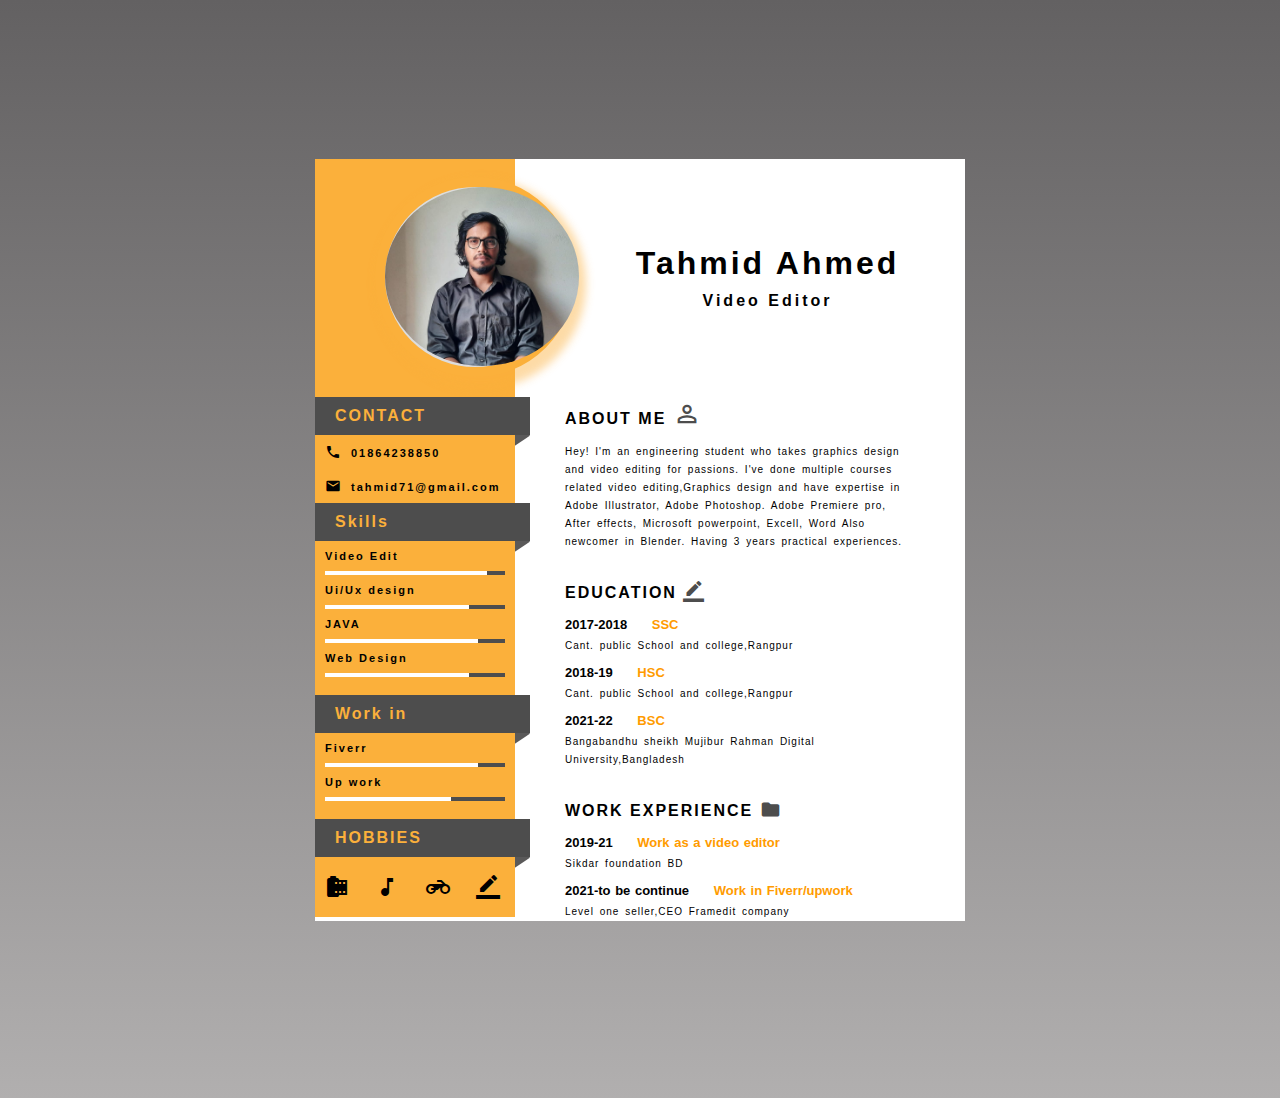
<file: assigment 05/index.html>
<!DOCTYPE html>
<html>
<head>
	<title>CV task-3</title>
	<meta name="viewport" content="width=device-width, initial-scale=1.0">
	<link rel="stylesheet" type="text/css" href="css/style.css">
	<link href="https://fonts.googleapis.com/icon?family=Material+Icons" rel="stylesheet">

</head>
<body>

<div class="main">
	<div class="left">
		<br>
		<div class="profile-img"><img src="2.jpeg"></div>

		<div class="box-1">
			<div class="heading">
				<p>CONTACT</p>
			</div>
			<p class="p1"><i class="material-icons icons1">call</i>01864238850</p>
			<p class="p1"><i class="material-icons icons1">email</i>tahmid71@gmail.com</p>
		</div>

		<div class="box-1">
			<div class="heading">
				<p>Skills</p>
			</div>

			<p class="p1">Video Edit
			<div class="skill-container">
				<div class="skill html"></div>
			</div>
			</p>

			<p class="p1">Ui/Ux design
			<div class="skill-container">
				<div class="skill css"></div>
			</div>
			</p>

			<p class="p1">JAVA
			<div class="skill-container">
				<div class="skill js"></div>
			</div>
			</p>

			<p class="p1">Web Design
			<div class="skill-container">
				<div class="skill jquery"></div>
			</div>
			</p>
		</div>
		<br>

		<div class="box-1">
			<div class="heading">
				<p>Work in</p>
			</div>

			<p class="p1">Fiverr
			<div class="skill-container">
				<div class="skill web"></div>
			</div>
			</p>

			<p class="p1">Up work
			<div class="skill-container">
				<div class="skill gra"></div>
			</div>
			</p>

			
		</div>
		<br>
		<div class="box-1">
			<div class="heading">
				<p>HOBBIES</p>
			</div>

			<div class="h-div">
				<i class="material-icons icons2">camera_roll</i>
				<i class="material-icons icons2">music_note</i>
				<i class="material-icons icons2">motorcycle</i>
				<i class="material-icons icons2">border_color</i>
			</div>
			
		</div>

	</div>


	<div class="right">
		<div class="name-div">
			<h1>Tahmid Ahmed </h1>
			<p>Video Editor</p>
		</div>

		<div class="box-2">
			<h2>ABOUT ME <i class="material-icons icons3" style="font-size: 28px!important; ">perm_identity</i></h2>
			<p class="p2">
				Hey! I'm an engineering student who takes graphics
design and video editing for passions. I've done multiple
courses related video editing,Graphics design and have
expertise in
Adobe Illustrator,
Adobe Photoshop.
Adobe Premiere pro,
After effects,
Microsoft powerpoint, Excell, Word
Also newcomer in Blender.
Having 3 years practical experiences.
			</p>
		</div>



		<div class="box-2">
			<h2>EDUCATION <i class="material-icons icons3" >border_color</i></h2>
			<p class="p3">2017-2018 <span>SSC</span></p>
			<p class="p2">
				Cant. public School and college,Rangpur
			</p>

			<p class="p3">2018-19 <span>HSC</span></p>
			<p class="p2">
				Cant. public School and college,Rangpur 
			</p>

			<p class="p3">2021-22 <span>BSC</span></p>
			<p class="p2">
				Bangabandhu sheikh Mujibur Rahman Digital University,Bangladesh
			</p>
		</div>


		<div class="box-2">
			<h2>WORK EXPERIENCE <i class="material-icons icons3" >folder</i></h2>
			<p class="p3">2019-21 <span>Work as a video editor</span></p>
			<p class="p2">
				Sikdar foundation BD
			</p>

			<p class="p3">2021-to be continue <span>Work in Fiverr/upwork</span></p>
			<p class="p2">
				Level one seller,CEO Framedit company
			</p>

			
		</div>

	</div>
</div>




</body>
</html>
</file>
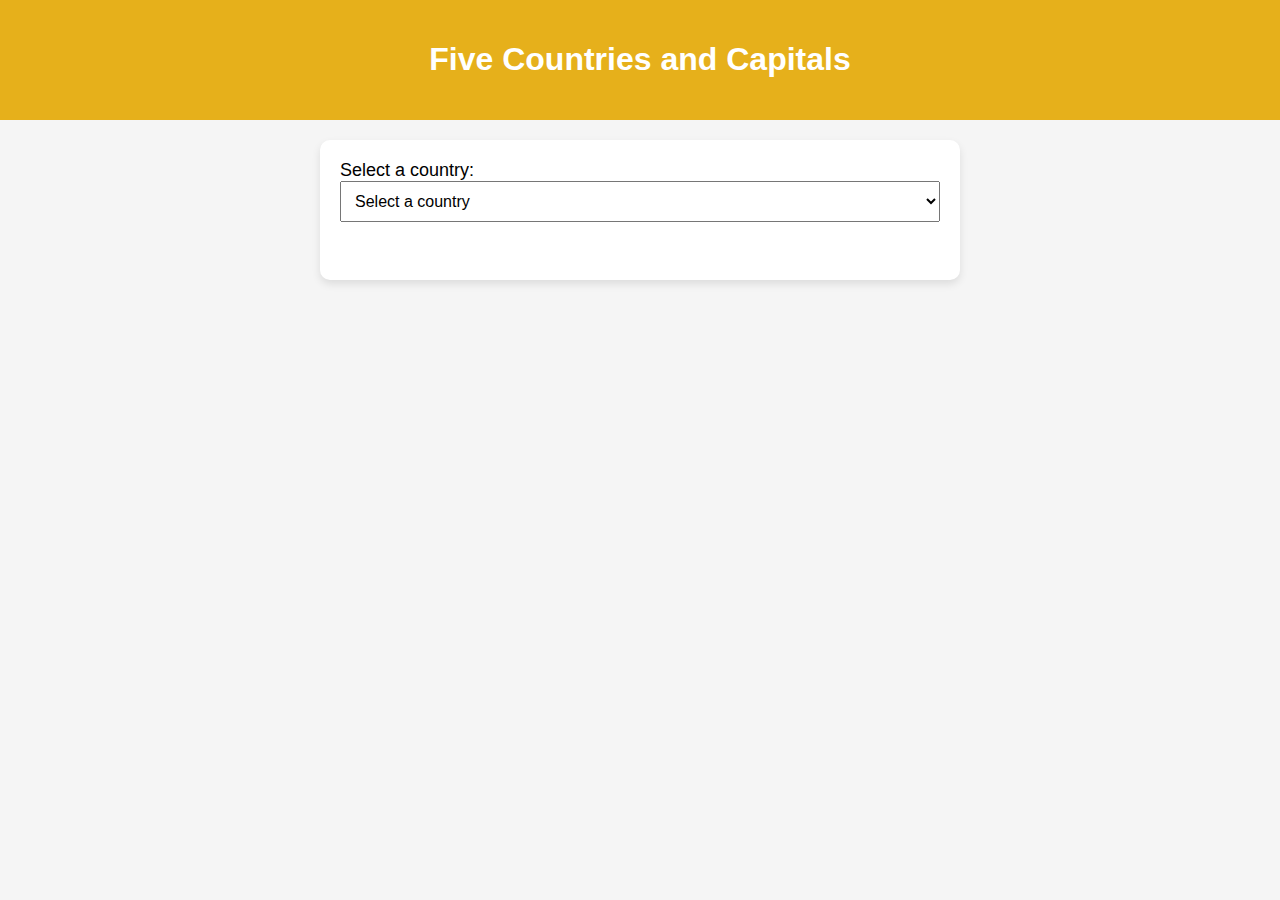
<file: assignmemt 03.html>
<!DOCTYPE html>
<html>
<head>
    <title>Five Countries and Capitals</title>
    <style>
        body {
            font-family: Arial, sans-serif;
            background-color: #f5f5f5;
            margin: 0;
            padding: 0;
        }

        header {
            background-color: #e6b01b;
            color: #fff;
            padding: 20px;
            text-align: center;
        }

        .container {
            max-width: 600px;
            margin: 20px auto;
            padding: 20px;
            background-color: #fff;
            border-radius: 10px;
            box-shadow: 0 4px 8px rgba(0, 0, 0, 0.1);
        }

        label {
            font-size: 18px;
        }

        select {
            font-size: 16px;
            padding: 10px;
            width: 100%;
            margin-bottom: 20px;
        }

        p {
            font-size: 18px;
        }
    </style>
</head>
<body>
    <header>
        <h1>Five Countries and Capitals</h1>
    </header>
    <div class="container">
        <label for="countries">Select a country:</label>
        <select id="countries" onchange="displayCapital()">
            <option value="">Select a country</option>
            <option value="Bangladesh">Bangladesh</option>
            <option value="India">India</option>
            <option value="Srilanka">Srilanka</option>
            <option value="Pakistan">Pakistan</option>
            <option value="United Kingdom">United Kingdom</option>
        </select>
        <p id="capital"></p>
    </div>

    <script>
        function displayCapital() 
        {
            const selectBox = document.getElementById("countries");
            const selectedCountry = selectBox.value;
            const capitalParagraph = document.getElementById("capital");

            const capitals = 
            {
                Bangladesh: "Dhaka",
                India: "Delhi",
                Srilanka: "Colombo",
                Pakistan: "Islamabad",
                "United Kingdom": "London",
            };
            if (selectedCountry in capitals) 
            {
                capitalParagraph.textContent = `Capital: ${capitals[selectedCountry]}`;
            } 
            else 
            {
                capitalParagraph.textContent = "Please select a valid country.";
            }
        }
    </script>
</body>
</html>
</file>
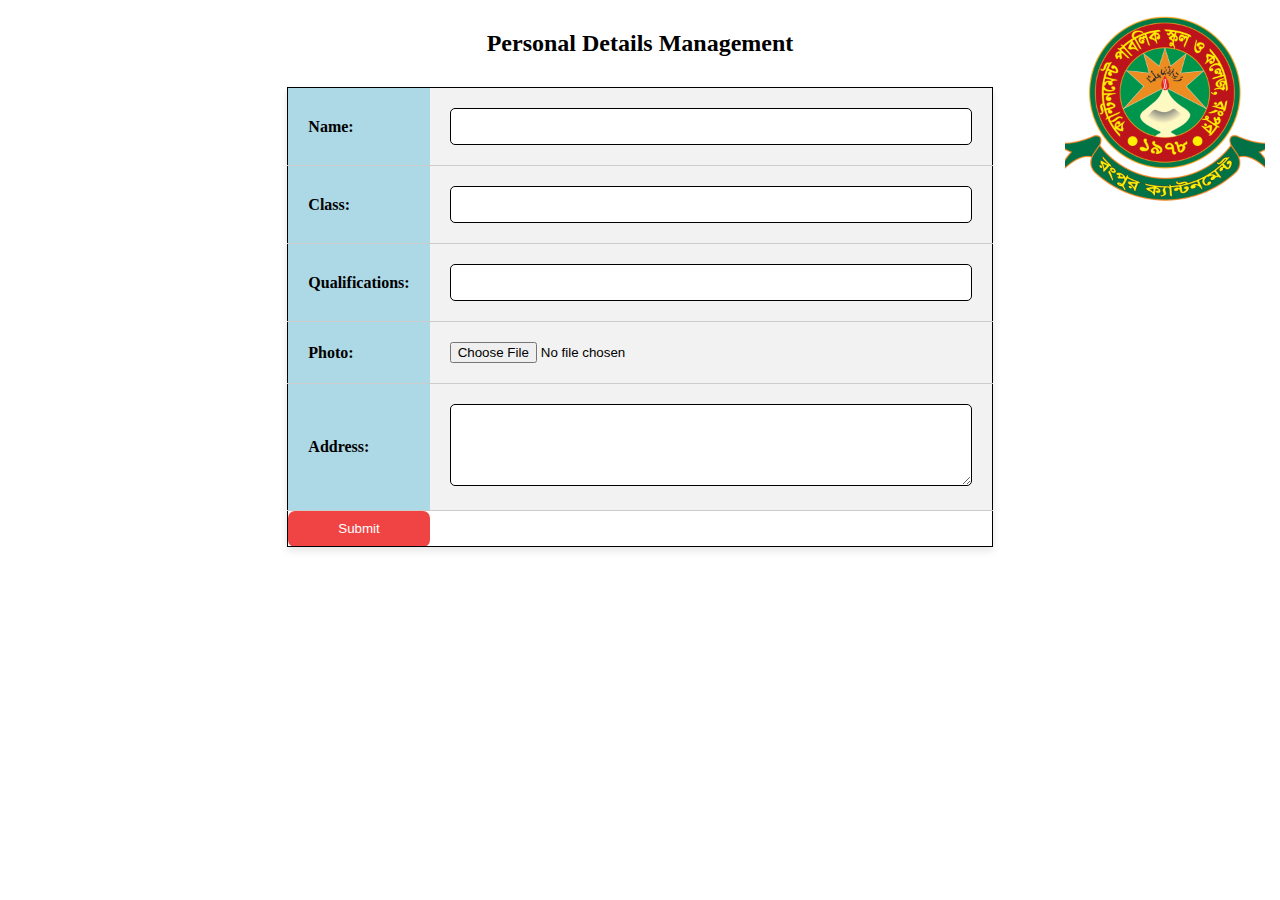
<file: assigment 04/personal.html>
<!DOCTYPE html>
<html lang="en">

<head>
    <meta charset="UTF-8">
    <meta name="viewport" content="width=device-width, initial-scale=1.0">
    <title>Personal info task-4</title>
    <link rel="stylesheet" href="./personal.css">

</head>

<body>

    <h1>Personal Details Management</h1>
    <table>
        <tr>
            <th>Name:</th>
            <td><input type="text" name="name" class="input"></td>
        </tr>
        <tr>
            <th>Class:</th>
            <td><input type="text" name="class" class="input"></td>
        </tr>
        <tr>
            <th>Qualifications:</th>
            <td><input type="text" name="Qualifications" class="input"></td>
        </tr>
        <tr>
            <th>Photo:</th>
            <td><input type="file" name="photo"></td>
        </tr>
        <tr>
            <th>Address:</th>
            <td><textarea name="address" rows="4" class="input"></textarea></td>
            <tr>
                <th class="btn">
                    <button class="btn" type="submit">Submit</button>
                </th>
            </tr>
        </tr>
    </table>
    <div class="logo"></div>
</body>

</html>
</file>
<file: assigment 05/css/style.css>
body{
	background-image: linear-gradient(#636162, #b1afaf);
	height: 122vh;
	font-weight: bold;
	letter-spacing: 2px;
}
*{
	margin: 0px; padding: 0px; font-family: 'Montserrat', sans-serif;
}
.main{
	background-color: white;
	height: auto;
	width: 650px;
	position: absolute;
	transform: translate(-50%, -50%);
	left: 50%;
	top: 60%;
}
.left{
	background-color: #fbb03b;
	width: 200px;
	height: 100%;
	float: left;
}
.right{
	width: 450px;
	float: left;
}
.profile-img{
	height: 180px;
	width: 180px;
	background-color: #ddd;
	border-radius: 50%;
	margin-bottom: 20px;
	margin-left: 60px;
	border: 10px solid #fbb03b;
	box-shadow: 6px 7px 9px 5px #fbb03b73;
}
.profile-img img{
	width: 108%;
	border-radius: 70%;
}
.box-1{
	position: relative;
}
.heading{
	background-color: #4d4d4d;
	padding: 10px;
	color: #fbb03b;
	text-align: left;
	padding-left: 20px;
	margin-right: -15px;
}
.heading::after{
	content: '';
	position: absolute;
	width: 21px;
	height: 18px;
	background-color: #5a5959;
	left: 191px;
	top: 26px;
	transform:rotate(56deg);
	z-index: -1;
}
.p1{
	padding: 9px 10px;
	font-size: 11px;
}
.icons1{
	font-size: 16px!important;
	padding-right: 10px!important;
	vertical-align: sub;
}
.skill-container{
	width: 90%;
	background-color: #4d4d4d;
	margin: 0px 10px;
}
.skill{
	text-align: right;
	padding-top: 2px;
	padding-bottom: 2px;
	color: white;
}
.html{
	width: 90%;
	background-color: white;
}
.css{
	width: 80%;
	background-color: white;
}
.js{
	width: 85%;
	background-color: white;
}
.jquery{
	width: 80%;
	background-color: white;
}
.web {
	width: 85%;
	background-color: white;
}
.gra{
	width: 70%;
	background-color: white;
}
.icons2{
	padding: 18px 10px;
}
.name-div{
	padding: 86px 0px 60px 55px;
	text-align: center;
	letter-spacing: 3px;
}
.name-div h1{
	margin-bottom: 10px;
}
.box-2{
	padding: 0px 50px;
	margin-top: 30px;
}
.p2{
	font-size: 10px;
	font-weight: 300;
	letter-spacing: 1px;
	word-spacing: 2px;
	line-height: 18px;
	margin-top: 5px;
}
h2{
	font-size: 16px;
	margin-bottom: 15px;
}
.icons3{
	vertical-align: bottom;
	font-size: 21px!important;
	color: #4d4d4d;
}
.p3{
	font-size: 13px;
	word-spacing: 1px;
	letter-spacing: 0px;
	margin-top: 10px;
}
.p3 span{
	color: #ff9b00; padding-left: 20px;
}
</file>
<file: assigment 04/personal.css>
body {

    margin: 0;
    padding: 0;

}

h1 {
    font-family: "Times New Roman", Times, serif;
    font-size: 24px;
    text-align: center;
    margin: 30px 0;
}

table {
    width: 50%;
    margin: 0 auto;
    border-collapse: collapse;
    border: 1px solid;
    background-color: #fff;
    box-shadow: 0 4px 8px rgba(0, 0, 0, 0.1);
}

th,
td {
    padding: 20px;
    text-align: left;
    border-bottom: 1px solid #ccc;
    
}

th {
    background-color: lightblue;
    margin-left: 20px;
    
}

td {
    background-color: #f2f2f2;
    text-align: left;
}

.input {
    width: 500px;
    padding: 10px;
    border: 1px solid;
    border-radius: 5px;
}

.logo {

    position: absolute;
    top: 10px;
    right: 15px;
    width: 200px;
    height: 200px;
    background-size: cover;
    background-repeat: no-repeat;
    background-image: url("cant.png");



}
.btn{
    background-color: rgb(240, 68, 68);
    background-repeat: no-repeat;
    color: white;
    padding: 5px;
    border: none;
    text-align: center;
    border-radius:7px ;
    width: 10;
   
}
.btn:hover{
    background-color: rgb(200, 106, 255);
}
</file>
